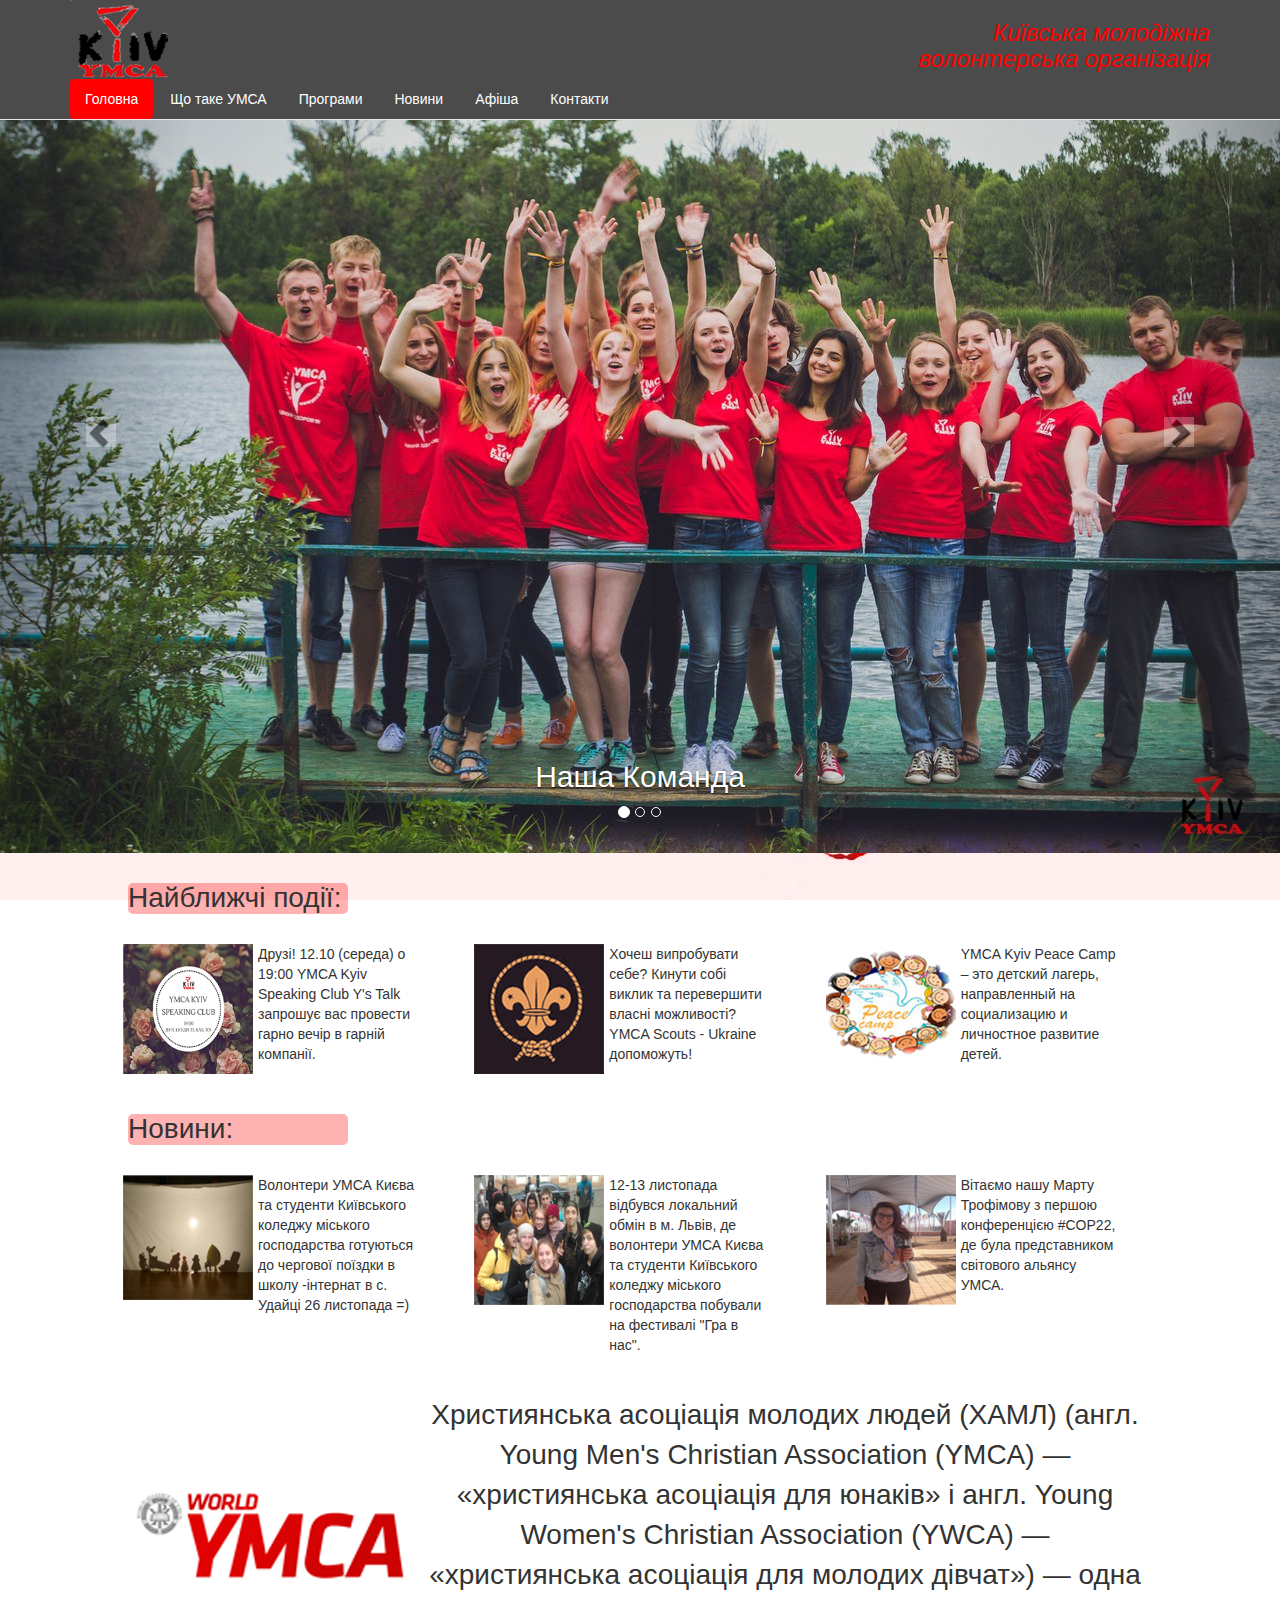
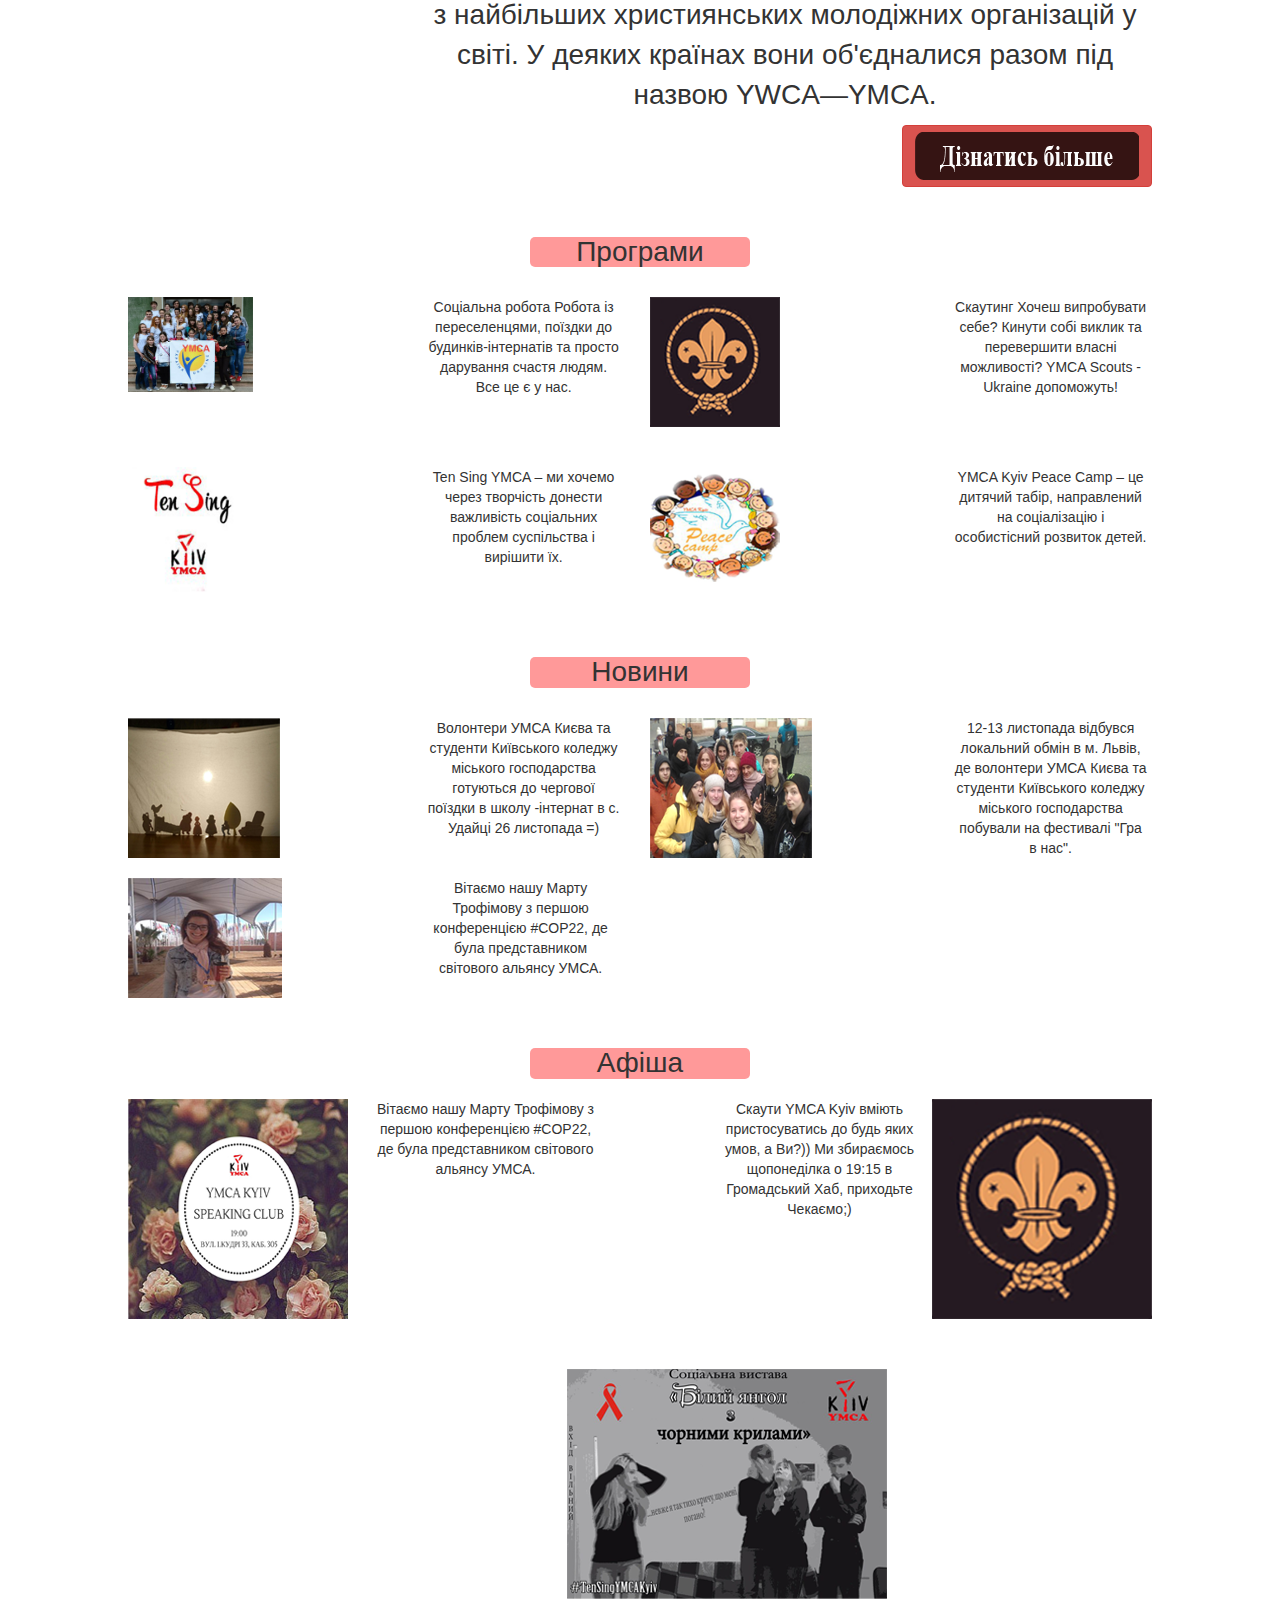
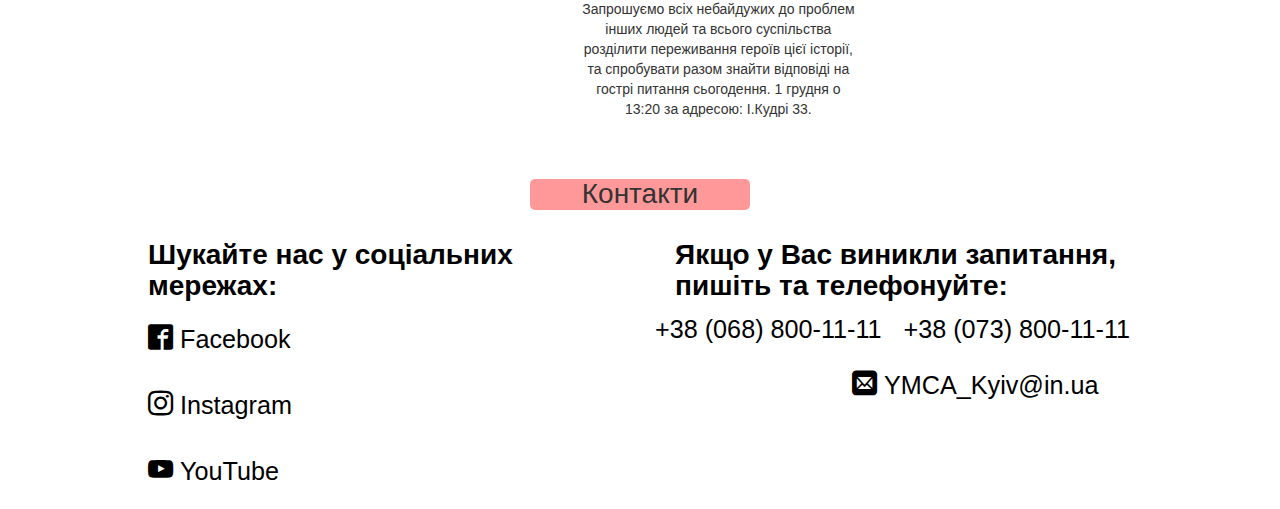
<file: index.html>
<!DOCTYPE html>
<html lang="en">
  <head>
    <meta charset="utf-8" />
    <meta http-equiv="X-UA-Compatible" content="IE=edge" />
    <meta name="viewport" content="width=device-width, initial-scale=1" />
    <title>YMCA_Kyiv</title>

    <!-- Bootstrap -->
    <link
      href="https://fonts.googleapis.com/css?family=Open+Sans:400,600i,800"
      rel="stylesheet"
    />
    <link href="css/bootstrap.css" rel="stylesheet" />
    <link href="css/style.css" rel="stylesheet" />
    <link rel="stylesheet" href="icomoon/style.css" />
    <link rel="icon" type="image/jpg" href="img/logo.png" />

    <!-- HTML5 Shim and Respond.js IE8 support of HTML5 elements and media queries -->
    <!-- WARNING: Respond.js doesn't work if you view the page via file:// -->
    <!--[if lt IE 9]>
      <script src="https://oss.maxcdn.com/libs/html5shiv/3.7.0/html5shiv.js"></script>
      <script src="https://oss.maxcdn.com/libs/respond.js/1.4.2/respond.min.js"></script>
    <![endif]-->
  </head>
  <body data-spy="scroll" data-target=".navbar-example">
    <header id="glav">
      <div class="wrap">
        <nav
          class="navbar navbar-default navbar-fixed-top navbar-example"
          role="navigation"
        >
          <div class="container">
            <div class="containerLog">
              <a href="#glav">
                <img src="img/logo.png" />
              </a>
              <h3>Київська молодіжна волонтерська організація</h3>
            </div>

            <button
              type="button"
              class="navbar-toggle"
              data-toggle="collapse"
              data-target="#menu"
            >
              <span class="sr-only">Toggle navigation</span>
              <span class="icon-bar"></span>
              <span class="icon-bar"></span>
              <span class="icon-bar"></span>
            </button>
            <div class="collapse navbar-collapse" id="menu">
              <ul class="nav nav-pills">
                <li role="presentation" class="">
                  <a href="#glav">Головна</a>
                </li>
                <li role="presentation"><a href="#ymca">Що таке УМСА</a></li>
                <li role="presentation"><a href="#programs">Програми</a></li>
                <li role="presentation"><a href="#novosty">Новини</a></li>
                <li role="presentation"><a href="#afisha">Афіша</a></li>
                <li role="presentation"><a href="#kontakts">Контакти</a></li>
              </ul>
            </div>
          </div>
        </nav>
      </div>
      <div
        id="carousel-example-generic"
        class="carousel slide"
        data-ride="carousel"
      >
        <!-- Indicators -->
        <ol class="carousel-indicators">
          <li
            data-target="#carousel-example-generic"
            data-slide-to="0"
            class="active"
          ></li>
          <li data-target="#carousel-example-generic" data-slide-to="1"></li>
          <li data-target="#carousel-example-generic" data-slide-to="2"></li>
        </ol>
        <div class="slider">
          <!-- Обгортка для слайдів -->
          <div class="carousel-inner" role="listbox">
            <div class="item active">
              <img src="img/Team.jpg" alt="Наша Команда" />
              <div class="carousel-caption"><h2>Наша Команда</h2></div>
            </div>
            <div class="item">
              <img src="img/SocialW.jpg" alt="Соціальна робота" />
              <div class="carousel-caption"><h2>Соціальна робота</h2></div>
            </div>
            <div class="item">
              <img src="img/Ivent.jpg" alt="Івент-програми" />
              <div class="carousel-caption"><h2>Івент-програми</h2></div>
            </div>
          </div>
          <!-- Управління -->
          <a
            class="left carousel-control"
            href="#carousel-example-generic"
            role="button"
            data-slide="prev"
          >
            <span
              class="glyphicon glyphicon-chevron-left"
              aria-hidden="true"
            ></span>
            <span class="sr-only">Попередній</span>
          </a>
          <a
            class="right carousel-control"
            href="#carousel-example-generic"
            role="button"
            data-slide="next"
          >
            <span
              class="glyphicon glyphicon-chevron-right"
              aria-hidden="true"
            ></span>
            <span class="sr-only">Наступний</span>
          </a>
        </div>
      </div>
      <div class="wrap">
        <section id="events">
          <h2>Найближчі події:</h2>
          <div class="row">
            <div class="ev col-md-4">
              <div class="im">
                <img src="img/Speak.png" />
              </div>
              <div class="texNews">
                Друзі! 12.10 (середа) о 19:00 YMCA Kyiv Speaking Club Y's Talk
                запрошує вас провести гарно вечір в гарній компанії.
              </div>
            </div>
            <div class="ev col-md-4 ev2">
              <div class="im">
                <img src="img/Scout.png" />
              </div>
              <div class="texNews">
                Хочеш випробувати себе? Кинути собі виклик та перевершити власні
                можливості? YMCA Scouts - Ukraine допоможуть!
              </div>
            </div>
            <div class="ev col-md-4">
              <div class="im">
                <img src="img/Camp.png" />
              </div>
              <div class="texNews">
                YMCA Kyiv Peace Camp – это детский лагерь, направленный на
                социализацию и личностное развитие детей.
              </div>
            </div>
          </div>
        </section>
        <section id="nevs">
          <h2>Новини:</h2>
          <div class="row">
            <div class="ev col-md-4">
              <div class="im">
                <img src="img/social.png" />
              </div>
              <div class="texNews">
                Волонтери УМСА Києва та студенти Київського коледжу міського
                господарства готуються до чергової поїздки в школу -інтернат в
                с. Удайці 26 листопада =)
              </div>
            </div>
            <div class="ev col-md-4 ev2">
              <div class="im">
                <img src="img/lviv.png" />
              </div>
              <div class="texNews">
                12-13 листопада відбувся локальний обмін в м. Львів, де
                волонтери УМСА Києва та студенти Київського коледжу міського
                господарства побували на фестивалі "Гра в нас".
              </div>
            </div>
            <div class="ev col-md-4">
              <div class="im">
                <img src="img/cop.png" />
              </div>
              <div class="texNews">
                Вітаємо нашу Марту Трофімову​ з першою конференцією #COP22, де
                була представником світового альянсу УМСА.
              </div>
            </div>
          </div>
        </section>
      </div>
    </header>
    <div class="wrap content">
      <section id="ymca">
        <div class="imgWorld">
          <img src="img/WorldYMCA.png" alt="YMCA" />
        </div>
        <div class="about">
          <p>
            Християнська асоціація молодих людей (ХАМЛ) (англ. Young Men's
            Christian Association (YMCA) — «християнська асоціація для юнаків» і
            англ. Young Women's Christian Association (YWCA) — «християнська
            асоціація для молодих дівчат») — одна з найбільших християнських
            молодіжних організацій у світі. У деяких країнах вони об'єдналися
            разом під назвою YWCA—YMCA.
          </p>
        </div>
        <div class="more">
          <button
            type="button"
            class="btn btn-danger"
            data-toggle="collapse"
            data-target="#demo"
            aria-expanded="false"
            aria-controls="demo"
          >
            <img src="img/more.png" />
          </button>
        </div>
        <div id="demo" class="moreText collapse">
          <p>
            Перший осередок асоціації на території України був заснований в
            Києві у 1913 році за підтримки Джорджа М. Дея державного секретаря з
            розвитку Американської асоціації. Активно брав участь в створенні
            YMCA співробітник Київського політехнічного інституту професор
            Сльозкін. Серед програм YMCA головне місце займали заняття по
            вивченню Біблії, курси англійської мови, зустрічі студентів для
            обговорення питань духовного життя, які їх турбують. Після початку
            Першої світової війни особливо гостро стало питання про організацію
            допомоги пораненим солдатам силами студентів в шпиталях, які були
            створені в КПІ та Університетській хірургічній клініці. Також,
            молодь YMCA робила все можливе для допомоги військовополоненим.
            Революція 1917 року припиняє діяльність YMCA. 1993 року YMCA
            відновлює роботу в Україні у місті Красний Луч. У часи, коли
            практично не було молодіжних неурядових організацій після краху
            комуністичного режиму. Зі самого початку діяльності зусилля були
            направлені на поліпшення та урізноманітнення життя молодих людей.
            Станом на 2010 рік існує 19 локальних організацій. Основні напрямки
            роботи: скаутинг, тенсинг, спорт, профілактика негативних явищ у
            молоді та гендерна рівність.
          </p>
        </div>
      </section>

      <section id="programs">
        <h2>Програми</h2>
        <div class="row">
          <div class="firftProg">
            <div class="socProg col-md-6">
              <div class="im">
                <img src="img/socWork.png" alt="socialWork" />
              </div>
              <div class="textCont">
                Соціальна робота Робота із переселенцями, поїздки до
                будинків-інтернатів та просто дарування счастя людям. Все це є у
                нас.
              </div>
            </div>
            <div class="scoutProg col-md-6">
              <div class="im">
                <img src="img/Scout.png" alt="Scouting" />
              </div>
              <div class="textCont">
                Скаутинг Хочеш випробувати себе? Кинути собі виклик та
                перевершити власні можливості? YMCA Scouts - Ukraine допоможуть!
              </div>
            </div>
          </div>
        </div>

        <div class="secondProg">
          <div class="row">
            <div class="ten-cingProg col-md-6">
              <div class="im">
                <img src="img/ten-cing.png" alt="Ten-cing" />
              </div>
              <div class="textCont">
                Ten Sing YMCA – ми хочемо через творчість донести важливість
                соціальних проблем суспільства і вирішити їх.
              </div>
            </div>
            <div class="campProg col-md-6">
              <div class="im">
                <img src="img/Camp.png" alt="Peace Camp" />
              </div>
              <div class="textCont">
                YMCA Kyiv Peace Camp – це дитячий табір, направлений на
                соціалізацію і особистісний розвиток детей.
              </div>
            </div>
          </div>
        </div>
      </section>

      <section id="novosty">
        <h2>Новини</h2>
        <div class="firftProg">
          <div class="row">
            <div class="social col-md-6">
              <div class="im">
                <img src="img/social.png" />
              </div>
              <div class="textCont">
                Волонтери УМСА Києва та студенти Київського коледжу міського
                господарства готуються до чергової поїздки в школу -інтернат в
                с. Удайці 26 листопада =)
              </div>
            </div>
            <div class="lviv col-md-6">
              <div class="im">
                <img src="img/lviv.png" />
              </div>
              <div class="textCont">
                12-13 листопада відбувся локальний обмін в м. Львів, де
                волонтери УМСА Києва та студенти Київського коледжу міського
                господарства побували на фестивалі "Гра в нас".
              </div>
            </div>
          </div>
        </div>
        <div class="secondProg">
          <div class="row">
            <div class="col-md-6">
              <div class="im">
                <img src="img/cop.png" />
              </div>
              <div class="textCont">
                Вітаємо нашу Марту Трофімову​ з першою конференцією #COP22, де
                була представником світового альянсу УМСА.
              </div>
            </div>
          </div>
        </div>
      </section>

      <section id="afisha">
        <h2>Афіша</h2>
        <div class="firstAf">
          <div class="row">
            <div class="engAf col-md-6">
              <div class="im-container">
                <img src="img/Speak.png" />
              </div>
              <div class="textContA">
                Вітаємо нашу Марту Трофімову​ з першою конференцією #COP22, де
                була представником світового альянсу УМСА.
              </div>
            </div>
            <div class="scoutAf col-md-6">
              <div class="im-container">
                <img src="img/Scout.png" />
              </div>
              <div class="textContA">
                Скаути YMCA Kyiv вміють пристосуватись до будь яких умов, а
                Ви?)) Ми збираємось щопонеділка о 19:15 в Громадський Хаб,
                приходьте Чекаємо;)
              </div>
            </div>
          </div>
        </div>
        <div class="row">
          <div class="secondAf col-md-7">
            <div class="teatImg">
              <div class="im-container">
                <img src="img/teatr.png" />
              </div>
            </div>
            <div class="textTeat">
              Запрошуємо всіх небайдужих до проблем інших людей та всього
              суспільства розділити переживання героїв цієї історії, та
              спробувати разом знайти відповіді на гострі питання сьогодення. 1
              грудня о 13:20 за адресою: І.Кудрі 33.
            </div>
          </div>
        </div>
      </section>

      <section id="kontakts">
        <h2>Контакти</h2>
        <div class="row">
          <div class="socialKontakt col-md-6">
            <h4>Шукайте нас у соціальних мережах:</h4>
            <a href="https://www.facebook.com/ymcakyiv/"
              ><span class="icon-facebook2"></span> Facebook</a
            >
            <a href="https://www.instagram.com/ymca_kyiv/"
              ><span class="icon-instagram"></span> Instagram</a
            >
            <a href="https://www.youtube.com/channel/UCzCjeKxzVeggQ7eACJGVQQA"
              ><span class="icon-youtube"></span> YouTube</a
            >
          </div>
          <div class="socKont col-md-6">
            <h4 class="if">
              Якщо у Вас виникли запитання, пишіть та телефонуйте:
            </h4>
            <span>+38 (073) 800-11-11</span>
            <span>+38 (068) 800-11-11</span>
            <a href="mailto:YMCA_Kyiv@in.ua"
              ><span class="icon-mail"></span> YMCA_Kyiv@in.ua</a
            >
          </div>
        </div>
      </section>
    </div>

    <!-- jQuery (потрібно для JavaScript плагінів Bootstrap) -->
    <script src="https://ajax.googleapis.com/ajax/libs/jquery/1.11.1/jquery.min.js"></script>
    <!-- Підключення мінімізованої збірки всіх плагінів jQuery. Можна підключати додаткові плагіни, якщо потрібно -->
    <script src="js/bootstrap.min.js"></script>
  </body>
</html>
</file>
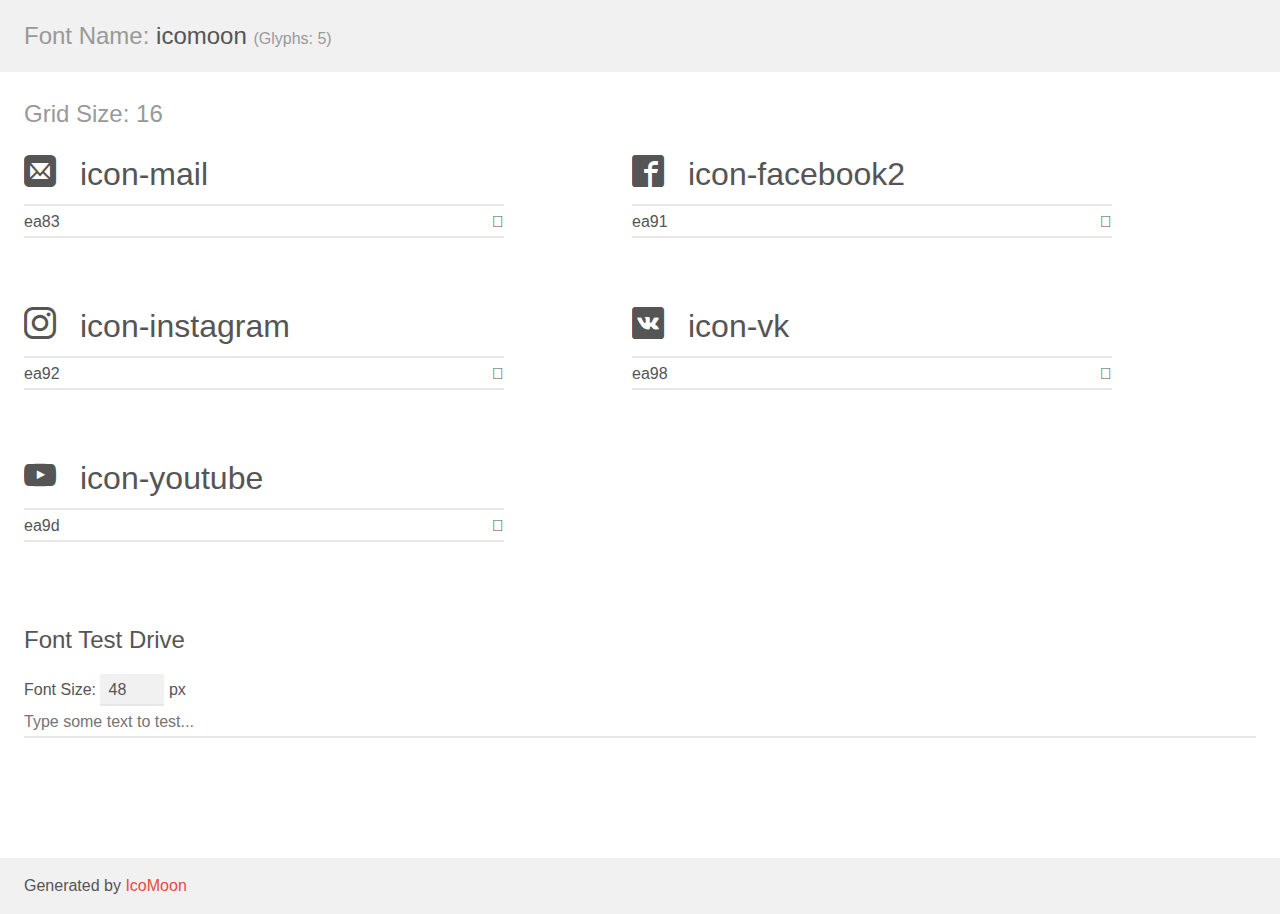
<file: icomoon/demo.html>
<!doctype html>
<html>
<head>
    <meta charset="utf-8">
    <title>IcoMoon Demo</title>
    <meta name="description" content="An Icon Font Generated By IcoMoon.io">
    <meta name="viewport" content="width=device-width, initial-scale=1">
    <link rel="stylesheet" href="demo-files/demo.css">
    <link rel="stylesheet" href="style.css"></head>
<body>
    <div class="bgc1 clearfix">
        <h1 class="mhmm mvm"><span class="fgc1">Font Name:</span> icomoon <small class="fgc1">(Glyphs:&nbsp;5)</small></h1>
    </div>
    <div class="clearfix mhl ptl">
        <h1 class="mvm mtn fgc1">Grid Size: 16</h1>
        <div class="glyph fs1">
            <div class="clearfix bshadow0 pbs">
                <span class="icon-mail">
                
                </span>
                <span class="mls"> icon-mail</span>
            </div>
            <fieldset class="fs0 size1of1 clearfix hidden-false">
                <input type="text" readonly value="ea83" class="unit size1of2" />
                <input type="text" maxlength="1" readonly value="&#xea83;" class="unitRight size1of2 talign-right" />
            </fieldset>
            <div class="fs0 bshadow0 clearfix hidden-true">
                <span class="unit pvs fgc1">liga: </span>
                <input type="text" readonly value="mail2, contact2" class="liga unitRight" />
            </div>
        </div>
        <div class="glyph fs1">
            <div class="clearfix bshadow0 pbs">
                <span class="icon-facebook2">
                
                </span>
                <span class="mls"> icon-facebook2</span>
            </div>
            <fieldset class="fs0 size1of1 clearfix hidden-false">
                <input type="text" readonly value="ea91" class="unit size1of2" />
                <input type="text" maxlength="1" readonly value="&#xea91;" class="unitRight size1of2 talign-right" />
            </fieldset>
            <div class="fs0 bshadow0 clearfix hidden-true">
                <span class="unit pvs fgc1">liga: </span>
                <input type="text" readonly value="facebook2, brand11" class="liga unitRight" />
            </div>
        </div>
        <div class="glyph fs1">
            <div class="clearfix bshadow0 pbs">
                <span class="icon-instagram">
                
                </span>
                <span class="mls"> icon-instagram</span>
            </div>
            <fieldset class="fs0 size1of1 clearfix hidden-false">
                <input type="text" readonly value="ea92" class="unit size1of2" />
                <input type="text" maxlength="1" readonly value="&#xea92;" class="unitRight size1of2 talign-right" />
            </fieldset>
            <div class="fs0 bshadow0 clearfix hidden-true">
                <span class="unit pvs fgc1">liga: </span>
                <input type="text" readonly value="instagram, brand12" class="liga unitRight" />
            </div>
        </div>
        <div class="glyph fs1">
            <div class="clearfix bshadow0 pbs">
                <span class="icon-vk">
                
                </span>
                <span class="mls"> icon-vk</span>
            </div>
            <fieldset class="fs0 size1of1 clearfix hidden-false">
                <input type="text" readonly value="ea98" class="unit size1of2" />
                <input type="text" maxlength="1" readonly value="&#xea98;" class="unitRight size1of2 talign-right" />
            </fieldset>
            <div class="fs0 bshadow0 clearfix hidden-true">
                <span class="unit pvs fgc1">liga: </span>
                <input type="text" readonly value="vk, brand18" class="liga unitRight" />
            </div>
        </div>
        <div class="glyph fs1">
            <div class="clearfix bshadow0 pbs">
                <span class="icon-youtube">
                
                </span>
                <span class="mls"> icon-youtube</span>
            </div>
            <fieldset class="fs0 size1of1 clearfix hidden-false">
                <input type="text" readonly value="ea9d" class="unit size1of2" />
                <input type="text" maxlength="1" readonly value="&#xea9d;" class="unitRight size1of2 talign-right" />
            </fieldset>
            <div class="fs0 bshadow0 clearfix hidden-true">
                <span class="unit pvs fgc1">liga: </span>
                <input type="text" readonly value="youtube, brand21" class="liga unitRight" />
            </div>
        </div>
    </div>

    <!--[if gt IE 8]><!-->
    <div class="mhl clearfix mbl">
        <h1>Font Test Drive</h1>
        <label>
            Font Size: <input id="fontSize" type="number" class="textbox0 mbm"
            min="8" value="48" />
            px
        </label>
        <input id="testText" type="text" class="phl size1of1 mvl"
        placeholder="Type some text to test..." value=""/>
        <div id="testDrive" class="icon-">&nbsp;
        </div>
    </div>
    <!--<![endif]-->
    <div class="bgc1 clearfix">
        <p class="mhl">Generated by <a href="https://icomoon.io/app">IcoMoon</a></p>
    </div>

    <script src="demo-files/demo.js"></script>
</body>
</html>
</file>
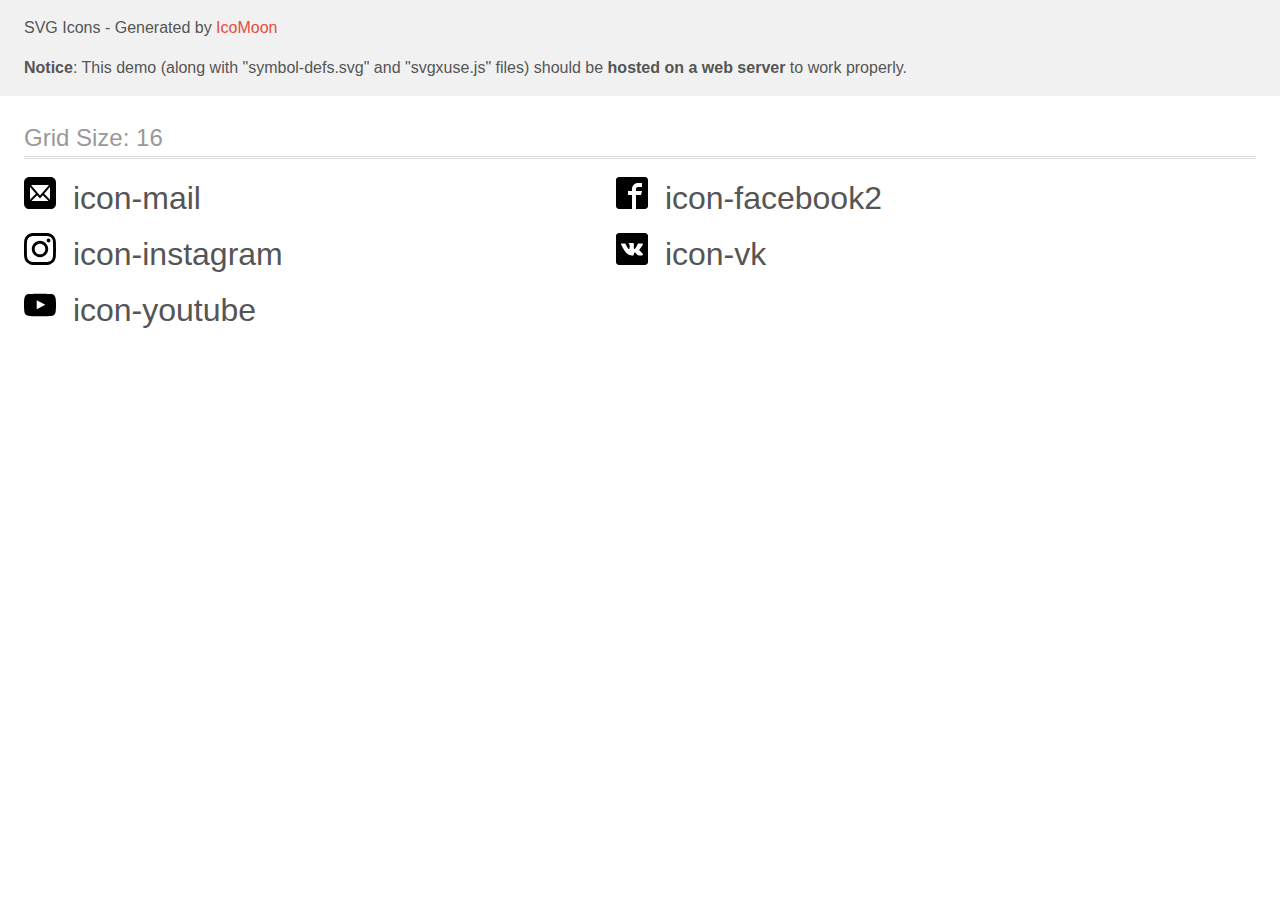
<file: icomoon_5_icons/demo-external-svg.html>
<!doctype html>
<html>
<head>
    <title>IcoMoon - SVG Icons</title>
    <meta charset="utf-8">
    <meta name="viewport" content="width=device-width, initial-scale=1">
    <link rel="stylesheet" href="demo-files/demo.css">
    <link rel="stylesheet" href="style.css">
</head>
<body>
<header class="bgc1 clearfix">
<div class="mhl">
    <p>SVG Icons - Generated by <a href="https://icomoon.io/app">IcoMoon</a></p><p><strong>Notice</strong>: This demo (along with "symbol-defs.svg" and "svgxuse.js" files) should be <b>hosted on a web server</b> to work properly.</p>
</div>
</header>
    <div class="clearfix mhl ptl">
        <h1 class="mvm mtn fgc1">Grid Size: 16</h1>
        <div class="glyph fs1">
            <div class="clearfix pbs">
                <svg class="icon icon-mail"><use xlink:href="symbol-defs.svg#icon-mail"></use></svg><span class="mls"> icon-mail</span>
            </div>
        </div>
        <div class="glyph fs1">
            <div class="clearfix pbs">
                <svg class="icon icon-facebook2"><use xlink:href="symbol-defs.svg#icon-facebook2"></use></svg><span class="mls"> icon-facebook2</span>
            </div>
        </div>
        <div class="glyph fs1">
            <div class="clearfix pbs">
                <svg class="icon icon-instagram"><use xlink:href="symbol-defs.svg#icon-instagram"></use></svg><span class="mls"> icon-instagram</span>
            </div>
        </div>
        <div class="glyph fs1">
            <div class="clearfix pbs">
                <svg class="icon icon-vk"><use xlink:href="symbol-defs.svg#icon-vk"></use></svg><span class="mls"> icon-vk</span>
            </div>
        </div>
        <div class="glyph fs1">
            <div class="clearfix pbs">
                <svg class="icon icon-youtube"><use xlink:href="symbol-defs.svg#icon-youtube"></use></svg><span class="mls"> icon-youtube</span>
            </div>
        </div>
  </div>
<script defer src="svgxuse.js"></script>
</body>
</html>
</file>
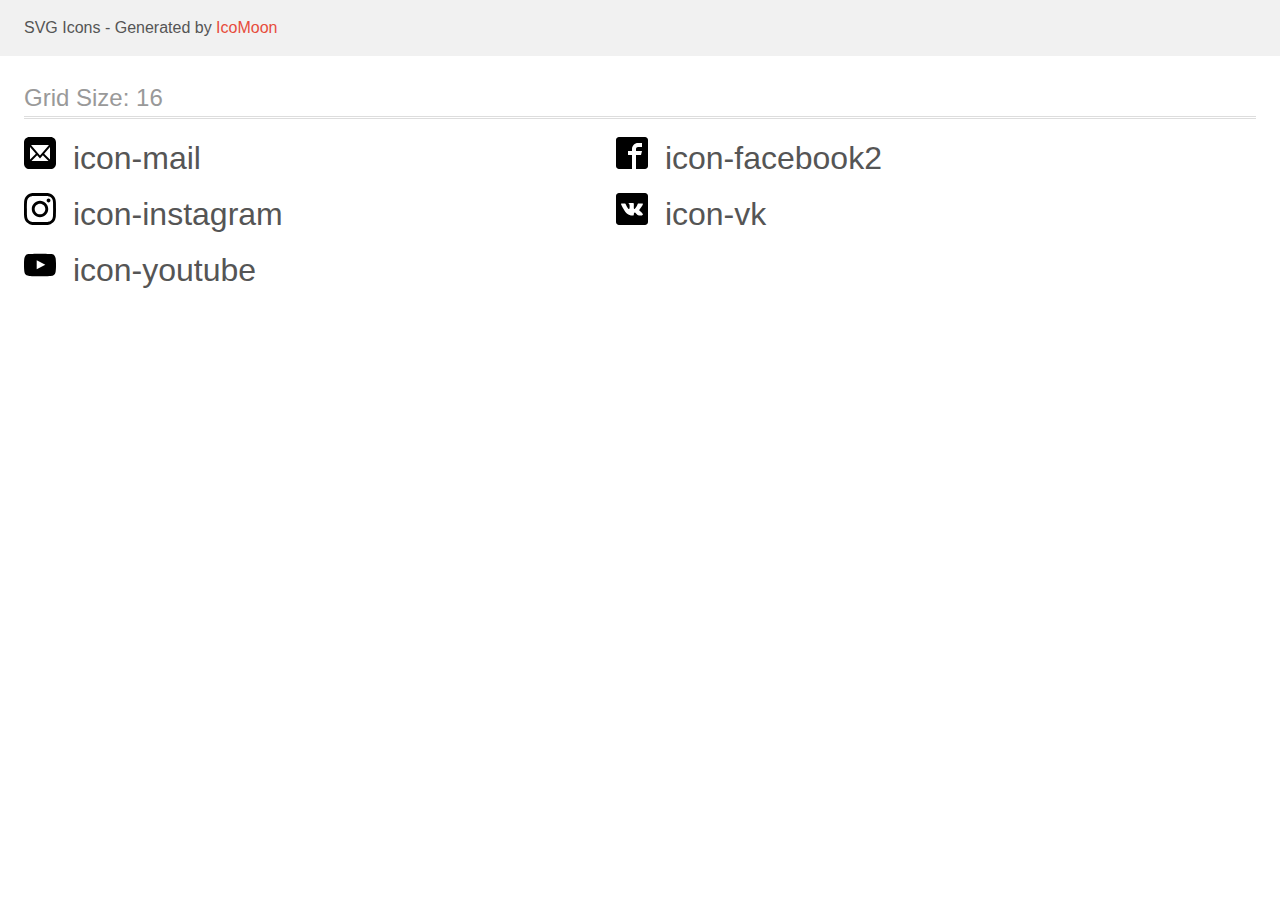
<file: icomoon_5_icons/demo.html>
<!doctype html>
<html>
<head>
    <title>IcoMoon - SVG Icons</title>
    <meta charset="utf-8">
    <meta name="viewport" content="width=device-width, initial-scale=1">
    <link rel="stylesheet" href="demo-files/demo.css">
    <link rel="stylesheet" href="style.css">
</head>
<body>
<svg style="position: absolute; width: 0; height: 0; overflow: hidden;" version="1.1" xmlns="http://www.w3.org/2000/svg" xmlns:xlink="http://www.w3.org/1999/xlink">
<defs>
<symbol id="icon-mail" viewBox="0 0 32 32">
<title>mail</title>
<path class="path1" d="M26.666 0h-21.332c-2.934 0-5.334 2.4-5.334 5.333v21.333c0 2.934 2.4 5.334 5.334 5.334h21.332c2.936 0 5.334-2.4 5.334-5.334v-21.333c0-2.934-2.398-5.333-5.334-5.333zM8 8h16c0.286 0 0.563 0.061 0.817 0.177l-8.817 10.286-8.817-10.287c0.254-0.116 0.531-0.177 0.817-0.177zM6 22v-12c0-0.042 0.002-0.084 0.004-0.125l5.864 6.842-5.8 5.8c-0.045-0.167-0.069-0.34-0.069-0.517zM24 24h-16c-0.177 0-0.35-0.024-0.517-0.069l5.691-5.691 2.826 3.297 2.826-3.297 5.691 5.691c-0.167 0.045-0.34 0.069-0.517 0.069zM26 22c0 0.177-0.024 0.35-0.069 0.517l-5.8-5.8 5.864-6.842c0.003 0.041 0.004 0.083 0.004 0.125v12z"></path>
</symbol>
<symbol id="icon-facebook2" viewBox="0 0 32 32">
<title>facebook2</title>
<path class="path1" d="M29 0h-26c-1.65 0-3 1.35-3 3v26c0 1.65 1.35 3 3 3h13v-14h-4v-4h4v-2c0-3.306 2.694-6 6-6h4v4h-4c-1.1 0-2 0.9-2 2v2h6l-1 4h-5v14h9c1.65 0 3-1.35 3-3v-26c0-1.65-1.35-3-3-3z"></path>
</symbol>
<symbol id="icon-instagram" viewBox="0 0 32 32">
<title>instagram</title>
<path class="path1" d="M16 2.881c4.275 0 4.781 0.019 6.462 0.094 1.563 0.069 2.406 0.331 2.969 0.55 0.744 0.288 1.281 0.638 1.837 1.194 0.563 0.563 0.906 1.094 1.2 1.838 0.219 0.563 0.481 1.412 0.55 2.969 0.075 1.688 0.094 2.194 0.094 6.463s-0.019 4.781-0.094 6.463c-0.069 1.563-0.331 2.406-0.55 2.969-0.288 0.744-0.637 1.281-1.194 1.837-0.563 0.563-1.094 0.906-1.837 1.2-0.563 0.219-1.413 0.481-2.969 0.55-1.688 0.075-2.194 0.094-6.463 0.094s-4.781-0.019-6.463-0.094c-1.563-0.069-2.406-0.331-2.969-0.55-0.744-0.288-1.281-0.637-1.838-1.194-0.563-0.563-0.906-1.094-1.2-1.837-0.219-0.563-0.481-1.413-0.55-2.969-0.075-1.688-0.094-2.194-0.094-6.463s0.019-4.781 0.094-6.463c0.069-1.563 0.331-2.406 0.55-2.969 0.288-0.744 0.638-1.281 1.194-1.838 0.563-0.563 1.094-0.906 1.838-1.2 0.563-0.219 1.412-0.481 2.969-0.55 1.681-0.075 2.188-0.094 6.463-0.094zM16 0c-4.344 0-4.887 0.019-6.594 0.094-1.7 0.075-2.869 0.35-3.881 0.744-1.056 0.412-1.95 0.956-2.837 1.85-0.894 0.888-1.438 1.781-1.85 2.831-0.394 1.019-0.669 2.181-0.744 3.881-0.075 1.713-0.094 2.256-0.094 6.6s0.019 4.887 0.094 6.594c0.075 1.7 0.35 2.869 0.744 3.881 0.413 1.056 0.956 1.95 1.85 2.837 0.887 0.887 1.781 1.438 2.831 1.844 1.019 0.394 2.181 0.669 3.881 0.744 1.706 0.075 2.25 0.094 6.594 0.094s4.888-0.019 6.594-0.094c1.7-0.075 2.869-0.35 3.881-0.744 1.050-0.406 1.944-0.956 2.831-1.844s1.438-1.781 1.844-2.831c0.394-1.019 0.669-2.181 0.744-3.881 0.075-1.706 0.094-2.25 0.094-6.594s-0.019-4.887-0.094-6.594c-0.075-1.7-0.35-2.869-0.744-3.881-0.394-1.063-0.938-1.956-1.831-2.844-0.887-0.887-1.781-1.438-2.831-1.844-1.019-0.394-2.181-0.669-3.881-0.744-1.712-0.081-2.256-0.1-6.6-0.1v0z"></path>
<path class="path2" d="M16 7.781c-4.537 0-8.219 3.681-8.219 8.219s3.681 8.219 8.219 8.219 8.219-3.681 8.219-8.219c0-4.537-3.681-8.219-8.219-8.219zM16 21.331c-2.944 0-5.331-2.387-5.331-5.331s2.387-5.331 5.331-5.331c2.944 0 5.331 2.387 5.331 5.331s-2.387 5.331-5.331 5.331z"></path>
<path class="path3" d="M26.462 7.456c0 1.060-0.859 1.919-1.919 1.919s-1.919-0.859-1.919-1.919c0-1.060 0.859-1.919 1.919-1.919s1.919 0.859 1.919 1.919z"></path>
</symbol>
<symbol id="icon-vk" viewBox="0 0 32 32">
<title>vk</title>
<path class="path1" d="M29 0h-26c-1.65 0-3 1.35-3 3v26c0 1.65 1.35 3 3 3h26c1.65 0 3-1.35 3-3v-26c0-1.65-1.35-3-3-3zM25.919 22.4l-2.925 0.044c0 0-0.631 0.125-1.456-0.444-1.094-0.75-2.125-2.706-2.931-2.45-0.813 0.256-0.788 2.012-0.788 2.012s0.006 0.375-0.181 0.575c-0.2 0.219-0.6 0.262-0.6 0.262h-1.306c0 0-2.888 0.175-5.431-2.475-2.775-2.887-5.225-8.619-5.225-8.619s-0.144-0.375 0.013-0.556c0.175-0.206 0.644-0.219 0.644-0.219l3.131-0.019c0 0 0.294 0.050 0.506 0.206 0.175 0.125 0.269 0.369 0.269 0.369s0.506 1.281 1.175 2.438c1.306 2.256 1.919 2.75 2.362 2.513 0.644-0.35 0.45-3.194 0.45-3.194s0.012-1.031-0.325-1.488c-0.262-0.356-0.756-0.463-0.969-0.488-0.175-0.025 0.113-0.431 0.488-0.619 0.563-0.275 1.556-0.294 2.731-0.281 0.913 0.006 1.181 0.069 1.538 0.15 1.081 0.262 0.712 1.269 0.712 3.681 0 0.775-0.137 1.863 0.419 2.219 0.238 0.156 0.825 0.025 2.294-2.469 0.694-1.181 1.219-2.569 1.219-2.569s0.113-0.25 0.288-0.356c0.181-0.106 0.425-0.075 0.425-0.075l3.294-0.019c0 0 0.988-0.119 1.15 0.331 0.169 0.469-0.369 1.563-1.712 3.356-2.206 2.944-2.456 2.669-0.619 4.369 1.75 1.625 2.113 2.419 2.175 2.519 0.712 1.2-0.813 1.294-0.813 1.294z"></path>
</symbol>
<symbol id="icon-youtube" viewBox="0 0 32 32">
<title>youtube</title>
<path class="path1" d="M31.681 9.6c0 0-0.313-2.206-1.275-3.175-1.219-1.275-2.581-1.281-3.206-1.356-4.475-0.325-11.194-0.325-11.194-0.325h-0.012c0 0-6.719 0-11.194 0.325-0.625 0.075-1.987 0.081-3.206 1.356-0.963 0.969-1.269 3.175-1.269 3.175s-0.319 2.588-0.319 5.181v2.425c0 2.587 0.319 5.181 0.319 5.181s0.313 2.206 1.269 3.175c1.219 1.275 2.819 1.231 3.531 1.369 2.563 0.244 10.881 0.319 10.881 0.319s6.725-0.012 11.2-0.331c0.625-0.075 1.988-0.081 3.206-1.356 0.962-0.969 1.275-3.175 1.275-3.175s0.319-2.587 0.319-5.181v-2.425c-0.006-2.588-0.325-5.181-0.325-5.181zM12.694 20.15v-8.994l8.644 4.513-8.644 4.481z"></path>
</symbol>
</defs>
</svg>

<header class="bgc1 clearfix">
<div class="mhl">
    <p>SVG Icons - Generated by <a href="https://icomoon.io/app">IcoMoon</a></p>
</div>
</header>
    <div class="clearfix mhl ptl">
        <h1 class="mvm mtn fgc1">Grid Size: 16</h1>
        <div class="glyph fs1">
            <div class="clearfix pbs">
                <svg class="icon icon-mail"><use xlink:href="#icon-mail"></use></svg><span class="mls"> icon-mail</span>
            </div>
        </div>
        <div class="glyph fs1">
            <div class="clearfix pbs">
                <svg class="icon icon-facebook2"><use xlink:href="#icon-facebook2"></use></svg><span class="mls"> icon-facebook2</span>
            </div>
        </div>
        <div class="glyph fs1">
            <div class="clearfix pbs">
                <svg class="icon icon-instagram"><use xlink:href="#icon-instagram"></use></svg><span class="mls"> icon-instagram</span>
            </div>
        </div>
        <div class="glyph fs1">
            <div class="clearfix pbs">
                <svg class="icon icon-vk"><use xlink:href="#icon-vk"></use></svg><span class="mls"> icon-vk</span>
            </div>
        </div>
        <div class="glyph fs1">
            <div class="clearfix pbs">
                <svg class="icon icon-youtube"><use xlink:href="#icon-youtube"></use></svg><span class="mls"> icon-youtube</span>
            </div>
        </div>
  </div>
<script defer src="svgxuse.js"></script>
</body>
</html>
</file>
<file: css/style.css>
body {
	background-image: url(../img/bg.jpg);
	background-repeat: no-repeat;
	background-size: cover;
	background-attachment: fixed;
	background-position: center center;
	/*height: 6000px;*/
	position: relative;
}

header {
	margin-bottom: 20px;
	overflow: hidden;
}

div {
    display: block;
}



.row {
	margin-top: 20px;
}



.item, .slider: {
	margin: 0 auto;
}
.item img {
	margin: 0 auto;
}

.wrap {
	width: 80%;
    max-width: 1064px;
    margin: 0 auto;

}

.wrap h3 {
	float: right;
	width: 300px;
	text-align: right;
	color: #ff0000;
	font-size: 1.7em;
	font-style: italic;
	overflow: hidden;
}


.navbar-toggle {
	float: left;
}


.navbar {
	min-height: 0;
}

.navbar-default {
	background-color: #4b4b4b;
}

.nav > li > a {
	color: #ffffff;
	margin: 0 auto;
}

.nav > li > a:hover, .nav > li > a:focus {
	background-color: #ff0000;
	color: #ffffff;
}

.nav > li > a:active  {
	background-color: #ff0000;
	color: #ffffff;
}

section h2 {
	font-size: 2em;
	width: 220px;
	background-color: rgba(255, 0, 0, 0.3);
	border-radius: 5px;
	margin-top: 30px;

}

.nav-pills > li.active > a, .nav-pills > li.active > a:hover, .nav-pills > li.active > a:focus {
    color: #ffffff;
    background-color: #ff0000;
   }


#events img, #nevs img, #programs img {
	width: 100%
}

.im {
	width: 130px;
	height: 120px;
	float: left;
	position: relative;
}

#events .ev {
	overflow: hidden;
	background-color: #ffffff;
	height: 150px;
	padding: 10px;
	margin: 0 auto;
}

#nevs .ev {
	overflow: hidden;
	display: inline-block;
	background-color: #ffffff;
	height: 200px;
	padding: 10px;
	margin: 0 auto;
}

.ev2 img {
	height: 130px;
}

.texNews {
	display: inline-block;
	width: 50%;
	margin: 0;
	padding-left: 5px;
	background-color: rgba(255, 255, 255, 0.5); 
}


.content {
	margin-top: 20px;
}

#ymca {
	margin-top: 20px;
}



.imgWorld {
	width: 300px;
	float: left;
	
}

.about {
	margin: 0;
}

p {
	text-align: center;
	margin: 0;
	padding: 10px;
	font-size: 2em;
	background-color: rgba(255, 255, 255, 0.5);
}

.more {
	overflow: hidden;
	background-color: rgba(255, 255, 255, 0.5);	
}

.more > img{
	text-align: center;
}

.btn {
	float: right;	
}

.moreText {
	float: left;
}

.moreText > p {
	width: 100%;
}



.content h2 {
	margin: 0 auto;
	text-align: center;
	margin-top: 30px;
	background-color: rgba(255, 0, 0, 0.4);
}



#programs {
	margin-top: 20px;
	overflow: hidden;
	background-color: rgba(255, 255, 255, 0.6);
}

.socProg, .scoutProg,.ten-cingProg, .campProg {
	overflow: hidden;
	display: inline-block;
	background-color: rgba(255, 255, 255, 0.6);
	height: 150px;
	padding: 10px;
	margin: 0 auto;
}

#programs > .texNews, .col-sm-6 {
	margin-top: 10px;
}
#programs > .im {
	width: 300px;
	height: 220px;
}


.textCont {
	width: 40%;
	padding-right: 10px;
	float: right;
	text-align: center;
}


#novosty {
	margin-top: 20px;
	overflow: hidden;
	background-color: rgba(255, 255, 255, 0.6);
}


.social, .lviv, .cop, .ten-cing {
	overflow: hidden;
	display: inline-block;
	background-color: rgba(255, 255, 255, 0.6);
	height: 150px;
	padding: 10px;
	margin: 0 auto;
}

#novosty > .texNews, .col-sm-6 {
	margin-top: 10px;
}

.ten-cing > .im {
	width: 300px;
	height: 220px;
	position: relative;
}

#novosty > .im > img {
	width: 300px;
	height: 220px;
	position: absolute;
}



#afisha {
	margin-top: 20px;
	overflow: hidden;
	background-color: rgba(255, 255, 255, 0.7);
}

#afisha > h2 {
	margin-bottom: 10px;
}

#afisha > .im img {
	width: 150px;
	height: 150px;
	float: left;
	max-width: 100%;
}

.firstAf > .im, .engAf > .im {
	width: 150px;
	height: 150px;
	position: relative;
	margin-bottom: 10px;
}

.firstAf > .im, .scoutAf > .im {
	width: 220px;
	height: 220px;
	position: relative;
	margin-bottom: 10px;
}

#afisha > .textContA {
	margin-left: 50px;
	padding-left: 100px

	width: 40%;
	padding-right: 10px;
	float: right;
	text-align: center;
}

.firstAf .engAf, {
	margin-left: 50px;
}

.firstAf .scoutAf {
	margin-left: 20px;
	float: right;
}

.scoutAf .textContA {
	float: right;
}

.scoutAf img {
	float: right;
}

.engAf {
	width: 500px;
	overflow: hidden;
}

.engAf .textContA {
	float: right;
}

.engAf img {
	float: left;
}

.scoutAf {
	width: 500px;
	overflow: hidden;
	float: right;
}


.textContA {
	width: 50%;
	padding-left: 10px;
	float: left;
	text-align: center;
	margin: 0 auto;
}

.textTeat {
	width: 50%;
	padding-left: 10px;
	float: left;
	text-align: center;
	margin: 0 auto;
}

.teatImg {
	float: left;
}

.secondAf {
	margin-top: 30px;
	margin-left: 25%;
	float: right;
	padding-bottom: 30px;
	overflow: hidden;
}

.secondAf .textTeat {
	text-align: center;
}

#kontakts {
	background-color: rgba(255, 255, 255, 0.5);
}

h4 {
	color: #000000;
	font-size: 2em;
	font-weight: bold;
	margin-left: 20px;
}

.socialKontakt {
	float: left;
	width: 50%;
	margin: 0;
}

#kontakts a {
	text-decoration: none;
	font-size: 1.8em;
	color: #000000;
	display: block;
	width: 300px;
	margin: 10px;
	padding: 10px;
	overflow: hidden;
}

span {
	text-decoration: none;
	color: #000000;
	background-color: rgba(255, 255, 255, 0.5);
}

.socKont {
	width: 50%;
	float: right;
}


.socKont > h4 {
	
}

.socKont > span {
	font-size: 1.8em;
	color: #000000;
	
	display: block;
}

.socKont > a {
	width: 50%;
	float: right;
	padding: 0;
}





.socKont > span {
	width: 50%;
	float: right;
	overflow: hidden;
	display: block;
}


@media screen and (max-width:1220px) {
	.firstAf .row, .secondAf .row {
		margin: 0 auto;
		width: 100%;
	}
	.secondAf {
		width: 100%;
		margin: 0 auto;
	}

	.engAf {
		width: 100%;
		margin: 0 auto;
	}

	.scoutAf {
		width: 100%;
		margin: 0 auto;
	}

	.textTeat {
		width: 60%;
	}

}



@media screen and (max-width:768px) {
	.container>li {
		border-top: 0px solid transparent;
		border-bottom: 2px solid transparent;
	}
	.container>li:hover {
		border-top: 0px solid #1EE6FF;
		border-bottom: 2px solid #1EE6FF;
	}

	#menu {
		width: 150px;
	}

	.textTeat {
		width: 40%;
	}
}
</file>
<file: icomoon/style.css>
@font-face {
  font-family: 'icomoon';
  src:  url('fonts/icomoon.eot?oehhkw');
  src:  url('fonts/icomoon.eot?oehhkw#iefix') format('embedded-opentype'),
    url('fonts/icomoon.ttf?oehhkw') format('truetype'),
    url('fonts/icomoon.woff?oehhkw') format('woff'),
    url('fonts/icomoon.svg?oehhkw#icomoon') format('svg');
  font-weight: normal;
  font-style: normal;
}

[class^="icon-"], [class*=" icon-"] {
  /* use !important to prevent issues with browser extensions that change fonts */
  font-family: 'icomoon' !important;
  speak: none;
  font-style: normal;
  font-weight: normal;
  font-variant: normal;
  text-transform: none;
  line-height: 1;

  /* Better Font Rendering =========== */
  -webkit-font-smoothing: antialiased;
  -moz-osx-font-smoothing: grayscale;
}

.icon-mail:before {
  content: "\ea83";
}
.icon-facebook2:before {
  content: "\ea91";
}
.icon-instagram:before {
  content: "\ea92";
}
.icon-vk:before {
  content: "\ea98";
}
.icon-youtube:before {
  content: "\ea9d";
}
</file>
<file: icomoon/demo-files/demo.css>
body {
  padding: 0;
  margin: 0;
  font-family: sans-serif;
  font-size: 1em;
  line-height: 1.5;
  color: #555;
  background: #fff;
}
h1 {
  font-size: 1.5em;
  font-weight: normal;
}
small {
  font-size: .66666667em;
}
a {
  color: #e74c3c;
  text-decoration: none;
}
a:hover, a:focus {
  box-shadow: 0 1px #e74c3c;
}
.bshadow0, input {
  box-shadow: inset 0 -2px #e7e7e7;
}
input:hover {
  box-shadow: inset 0 -2px #ccc;
}
input, fieldset {
  font-family: sans-serif;
  font-size: 1em;
  margin: 0;
  padding: 0;
  border: 0;
}
input {
  color: inherit;
  line-height: 1.5;
  height: 1.5em;
  padding: .25em 0;
}
input:focus {
  outline: none;
  box-shadow: inset 0 -2px #449fdb;
}
.glyph {
  font-size: 16px;
  width: 15em;
  padding-bottom: 1em;
  margin-right: 4em;
  margin-bottom: 1em;
  float: left;
  overflow: hidden;
}
.liga {
  width: 80%;
  width: calc(100% - 2.5em);
}
.talign-right {
  text-align: right;
}
.talign-center {
  text-align: center;
}
.bgc1 {
  background: #f1f1f1;
}
.fgc1 {
  color: #999;
}
.fgc0 {
  color: #000;
}
p {
  margin-top: 1em;
  margin-bottom: 1em;
}
.mvm {
  margin-top: .75em;
  margin-bottom: .75em;
}
.mtn {
  margin-top: 0;
}
.mtl, .mal {
  margin-top: 1.5em;
}
.mbl, .mal {
  margin-bottom: 1.5em;
}
.mal, .mhl {
  margin-left: 1.5em;
  margin-right: 1.5em;
}
.mhmm {
  margin-left: 1em;
  margin-right: 1em;
}
.mls {
  margin-left: .25em;
}
.ptl {
  padding-top: 1.5em;
}
.pbs, .pvs {
  padding-bottom: .25em;
}
.pvs, .pts {
  padding-top: .25em;
}
.unit {
  float: left;
}
.unitRight {
  float: right;
}
.size1of2 {
  width: 50%;
}
.size1of1 {
  width: 100%;
}
.clearfix:before, .clearfix:after {
  content: " ";
  display: table;
}
.clearfix:after {
  clear: both;
}
.hidden-true {
  display: none;
}
.textbox0 {
  width: 3em;
  background: #f1f1f1;
  padding: .25em .5em;
  line-height: 1.5;
  height: 1.5em;
}
#testDrive {
  display: block;
  padding-top: 24px;
  line-height: 1.5;
}
.fs0 {
  font-size: 16px;
}
.fs1 {
  font-size: 32px;
}
</file>
<file: icomoon_5_icons/demo-files/demo.css>
body {
  padding: 0;
  margin: 0;
  font-family: sans-serif;
  font-size: 1em;
  line-height: 1.5;
  color: #555;
  background: #fff;
}
h1 {
  font-size: 1.5em;
  font-weight: normal;
  box-shadow: 0 1px #ddd, 0 2px #fff, 0 3px #ddd;
}
small {
  font-size: .66666667em;
}
a {
  color: #e74c3c;
  text-decoration: none;
}
a:hover, a:focus {
  box-shadow: 0 1px #e74c3c;
}
.bshadow0, input {
  box-shadow: inset 0 -2px #e7e7e7;
}
input:hover {
  box-shadow: inset 0 -2px #ccc;
}
input, fieldset {
  font-size: 1em;
  margin: 0;
  padding: 0;
  border: 0;
}
input {
  color: inherit;
  line-height: 1.5;
  height: 1.5em;
  padding: .25em 0;
}
input:focus {
  outline: none;
  box-shadow: inset 0 -2px #449fdb;
}
.glyph {
  font-size: 16px;
  width: 17em;
  margin-right: 1.5em;
  float: left;
  overflow: hidden;
}
svg {
  color: #000;
}
.liga {
  width: 80%;
  width: calc(100% - 2.5em);
}
.talign-right {
  text-align: right;
}
.talign-center {
  text-align: center;
}
.bgc1 {
  background: #f1f1f1;
}
.fgc0 {
  color: #000;
}
.fgc1 {
  color: #999;
}
p {
  margin-top: 1em;
  margin-bottom: 1em;
}
.mvm {
  margin-top: .75em;
  margin-bottom: .75em;
}
.mtn {
  margin-top: 0;
}
.mtl, .mal {
  margin-top: 1.5em;
}
.mbl, .mal {
  margin-bottom: 1.5em;
}
.mal, .mhl {
  margin-left: 1.5em;
  margin-right: 1.5em;
}
.mhmm {
  margin-left: 1em;
  margin-right: 1em;
}
.mls {
  margin-left: .25em;
}
.ptl {
  padding-top: 1.5em;
}
.pbs, .pvs {
  padding-bottom: .25em;
}
.pvs, .pts {
  padding-top: .25em;
}
.unit {
  float: left;
}
.unitRight {
  float: right;
}
.size1of2 {
  width: 50%;
}
.size1of1 {
  width: 100%;
}
.clearfix:before, .clearfix:after {
  content: " ";
  display: table;
}
.clearfix:after {
  clear: both;
}
.hidden-true {
  display: none;
}
.textbox0 {
  width: 3em;
  background: #f1f1f1;
  padding: .25em .5em;
  line-height: 1.5;
  height: 1.5em;
}
.fs0 {
  font-size: 16px;
}
.fs1 {
  font-size: 32px;
}
</file>
<file: icomoon_5_icons/style.css>
.icon {
  display: inline-block;
  width: 1em;
  height: 1em;
  stroke-width: 0;
  stroke: currentColor;
  fill: currentColor;
}

/* ==========================================
Single-colored icons can be modified like so:
.icon-name {
  font-size: 32px;
  color: red;
}
========================================== */
</file>
